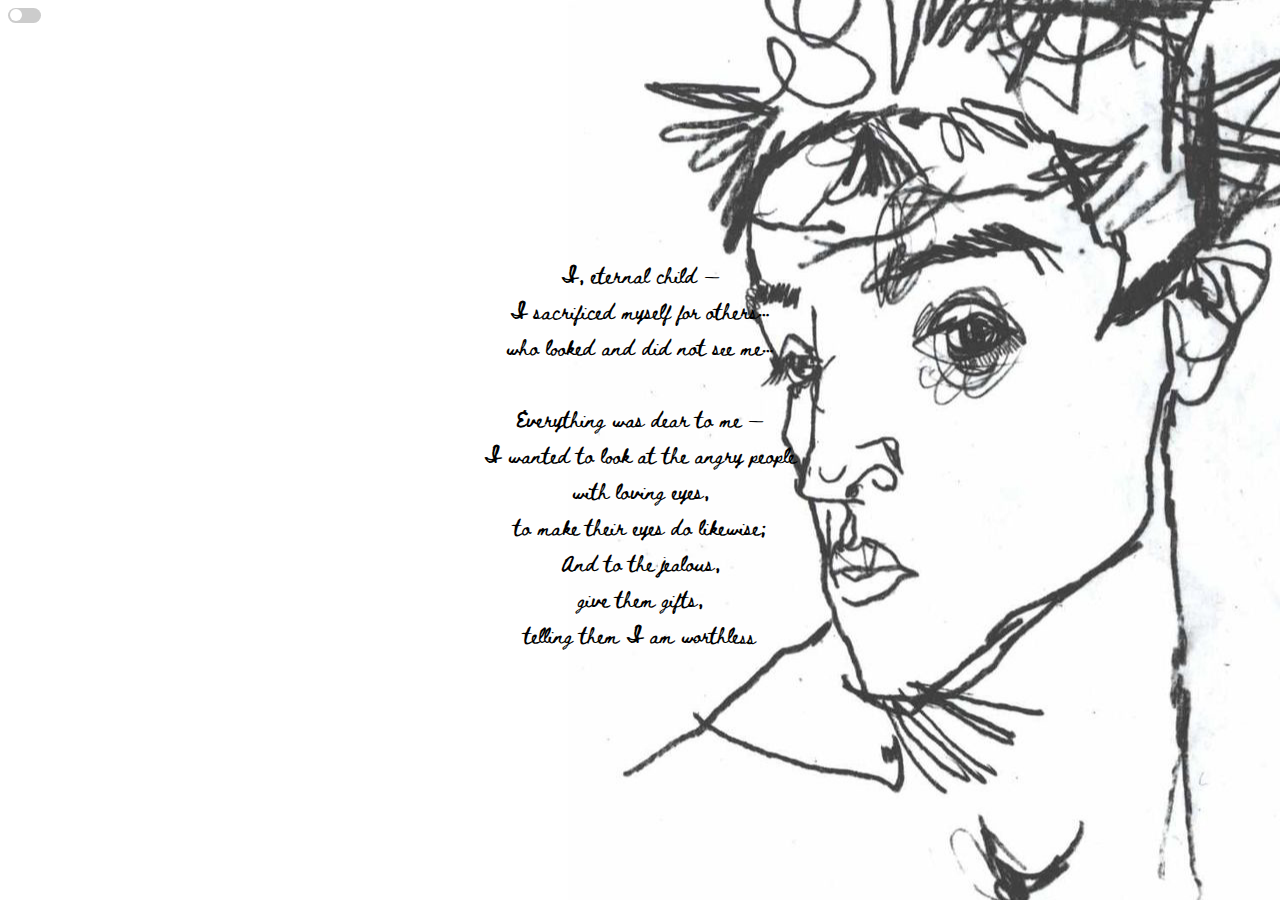
<file: index.html>
<!DOCTYPE html>
<html>
	<head>
		<meta charset="UTF-8">
		<meta http-equiv="X-UA-Compatible" content="IE=edge">
		<meta name="viewport" content="width=device-width, initial-scale=1">

		<title>Egon Schiele</title>

		<script src="libraries/p5.js"></script>
		<script src="libraries/p5.dom.js"></script>
		<script src="libraries/p5.sound.js"></script>
		<script src="javascript/sketch.js"></script>
		<script defer src="javascript/scripts.js"></script>
		<link rel="stylesheet" href="css/styles.css">
	</head>
	<body>
		<!-- Rounded switch -->
		<label class="switch">
			<input id="toggling" type="checkbox">
			<span class="slider round"></span>
		</label>
		<!-- <div class="image">
			<img src="../assets/self-portrait.jpg" alt="">
		</div> -->
		<div class="container">
			<p>
				I, eternal child — <br>
				I sacrificed <a href="portrait.html" id="portrait">myself</a> for others… <br>
				who looked and did not see me… <br>
				<br>
				Everything was dear to me — <br>
				I wanted to look at the angry people <br>
				with loving eyes, <br>
				to make their eyes do likewise; <br>
				And to the jealous, <br>
				give them gifts, <br>
				telling them I am worthless <br>
			</p>
		</div>
	</body>
</html>
</file>
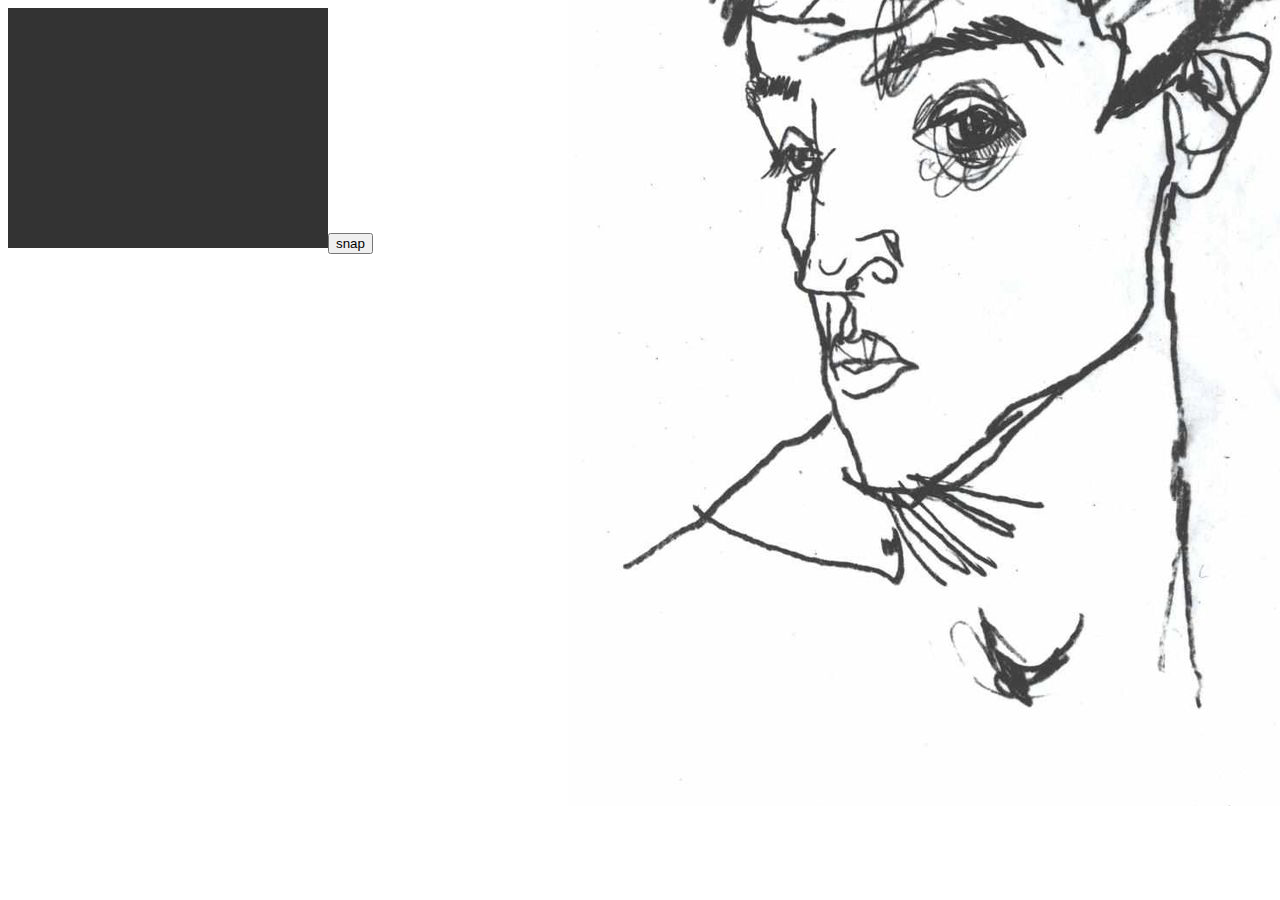
<file: portrait.html>
<!DOCTYPE html>
<html>
	<head>
		<meta charset="UTF-8">
		<meta http-equiv="X-UA-Compatible" content="IE=edge">
		<meta name="viewport" content="width=device-width, initial-scale=1">

		<title>Egon Schiele</title>

		<script src="libraries/p5.js"></script>
		<script src="libraries/p5.dom.js"></script>
		<script src="libraries/p5.sound.js"></script>
		<script src="javascript/sketch1.js"></script>
		<link rel="stylesheet" href="css/styles.css">
	</head>
	<body>

	</body>
</html>
</file>
<file: css/styles.css>
@import url('https://fonts.googleapis.com/css?family=Beth+Ellen&display=swap');

body {
  cursor: url(../assets/pen.png), auto;
  background-image: url(../assets/self-portrait_2.jpg);
  background-position: right;
  background-repeat: no-repeat;
}

.container {
  margin: 0;
  padding: 0;
  overflow: hidden;
  font-family: 'Beth Ellen', cursive;
  text-align: center;
  margin-top: 17%;
}

canvas {
  margin: 0;
  z-index: 1;
  visibility: visible;
}

/* The switch - the box around the slider */
.switch {
  position: relative;
  display: inline-block;
  width: 33px;
  height: 15px;
}

/* Hide default HTML checkbox */
.switch input {
  opacity: 0;
  width: 0;
  height: 0;
}

/* The slider */
.slider {
  position: absolute;
  cursor: pointer;
  top: 0;
  left: 0;
  right: 0;
  bottom: 0;
  background-color: #ccc;
  -webkit-transition: .4s;
  transition: .4s;
}

.slider:before {
  position: absolute;
  content: "";
  height: 12px;
  width: 12px;
  left: 2px;
  bottom: 1.75px;
  background-color: white;
  -webkit-transition: .4s;
  transition: .4s;
}

input:checked + .slider {
  background-color: black;
}


input:checked + .slider:before {
  -webkit-transform: translateX(17px);
  -ms-transform: translateX(17px);
  transform: translateX(17px);
}

/* Rounded sliders */
.slider.round {
  border-radius: 20px;
}

.slider.round:before {
  border-radius: 50%;
}

/* font color change animation */
@keyframes color-change {
    0% { color: black; }
    50% { color : white; }
    100% { color: black; }
}

.new-animation {
  animation: color-change 2s infinite;
}

/* a tag css */
a:link {
  color: black;
  text-decoration: none;
}

/* visited link */
a:visited {
  color: black;
  text-decoration: none;
}

/* mouse over link */
a:hover {
  color: black;
  text-decoration: none;
}

/* selected link */
a:active {
  color: black;
  text-decoration: none;
}
</file>
